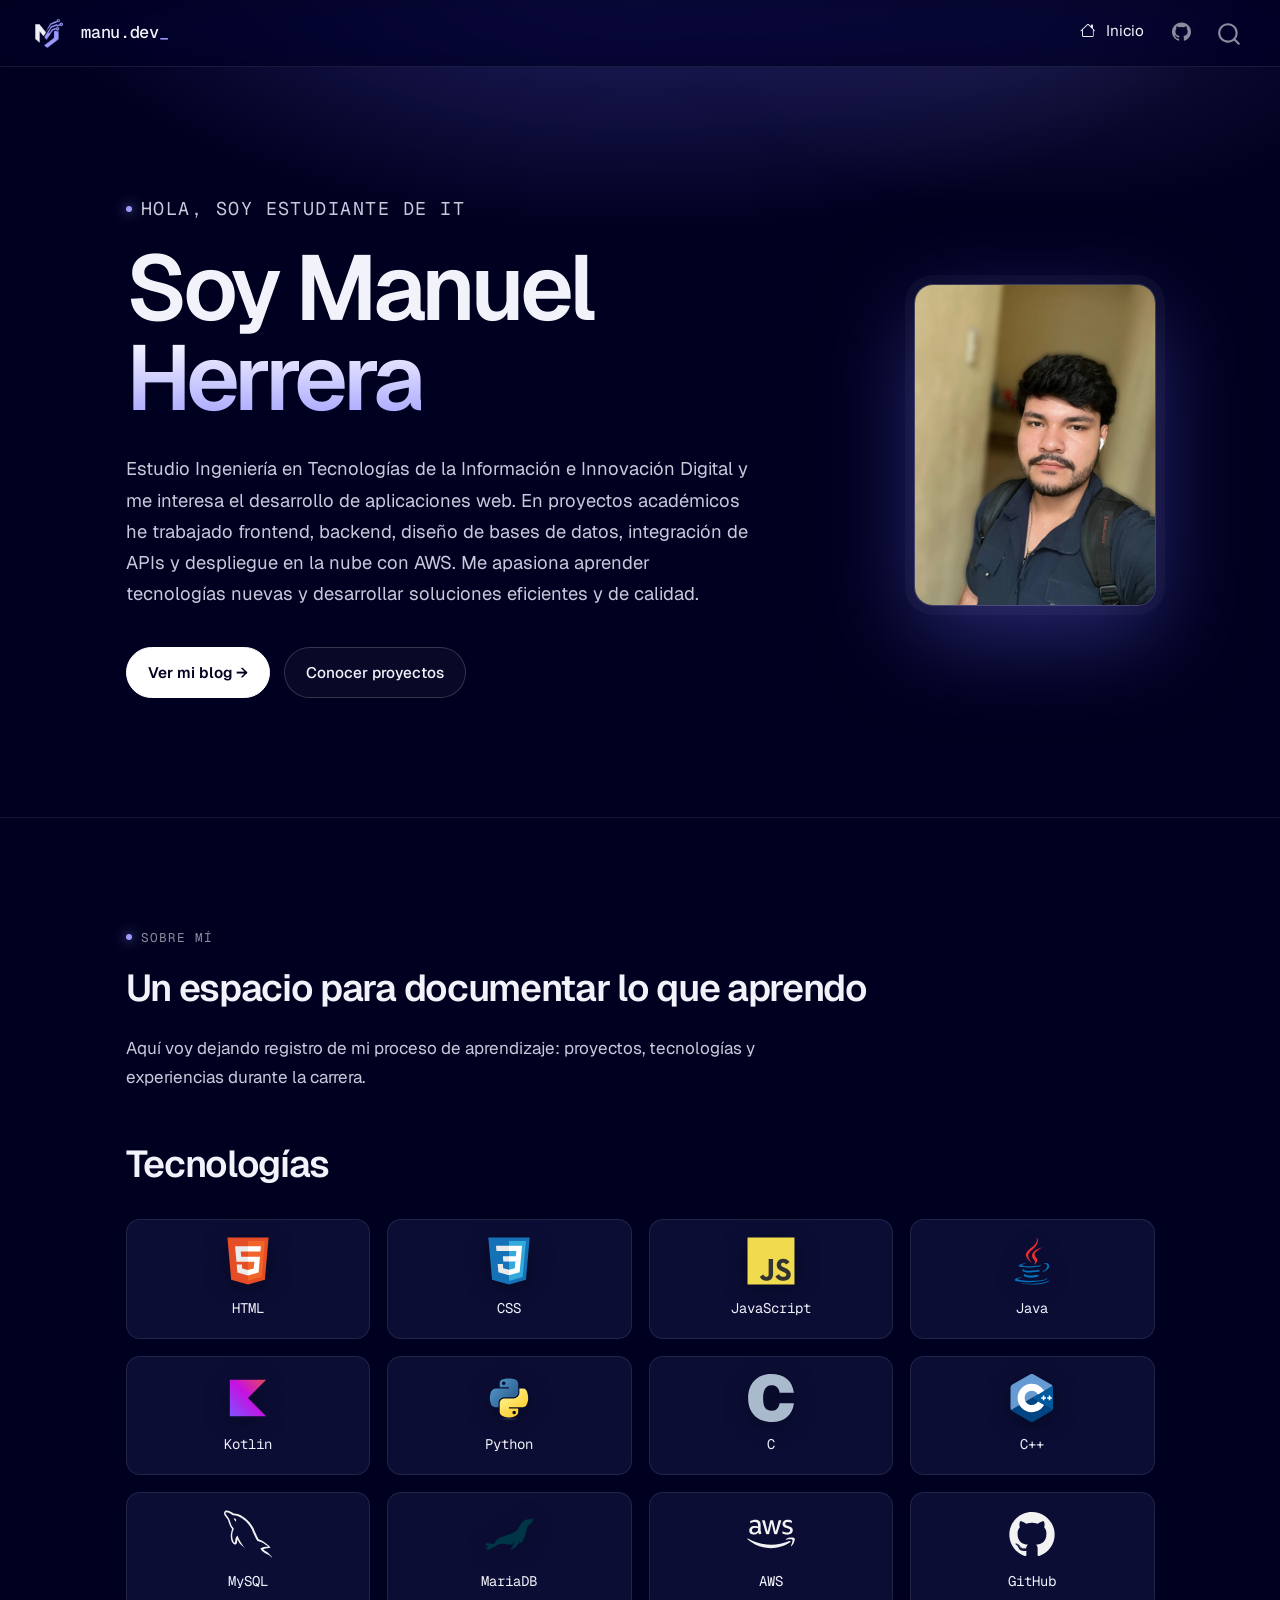
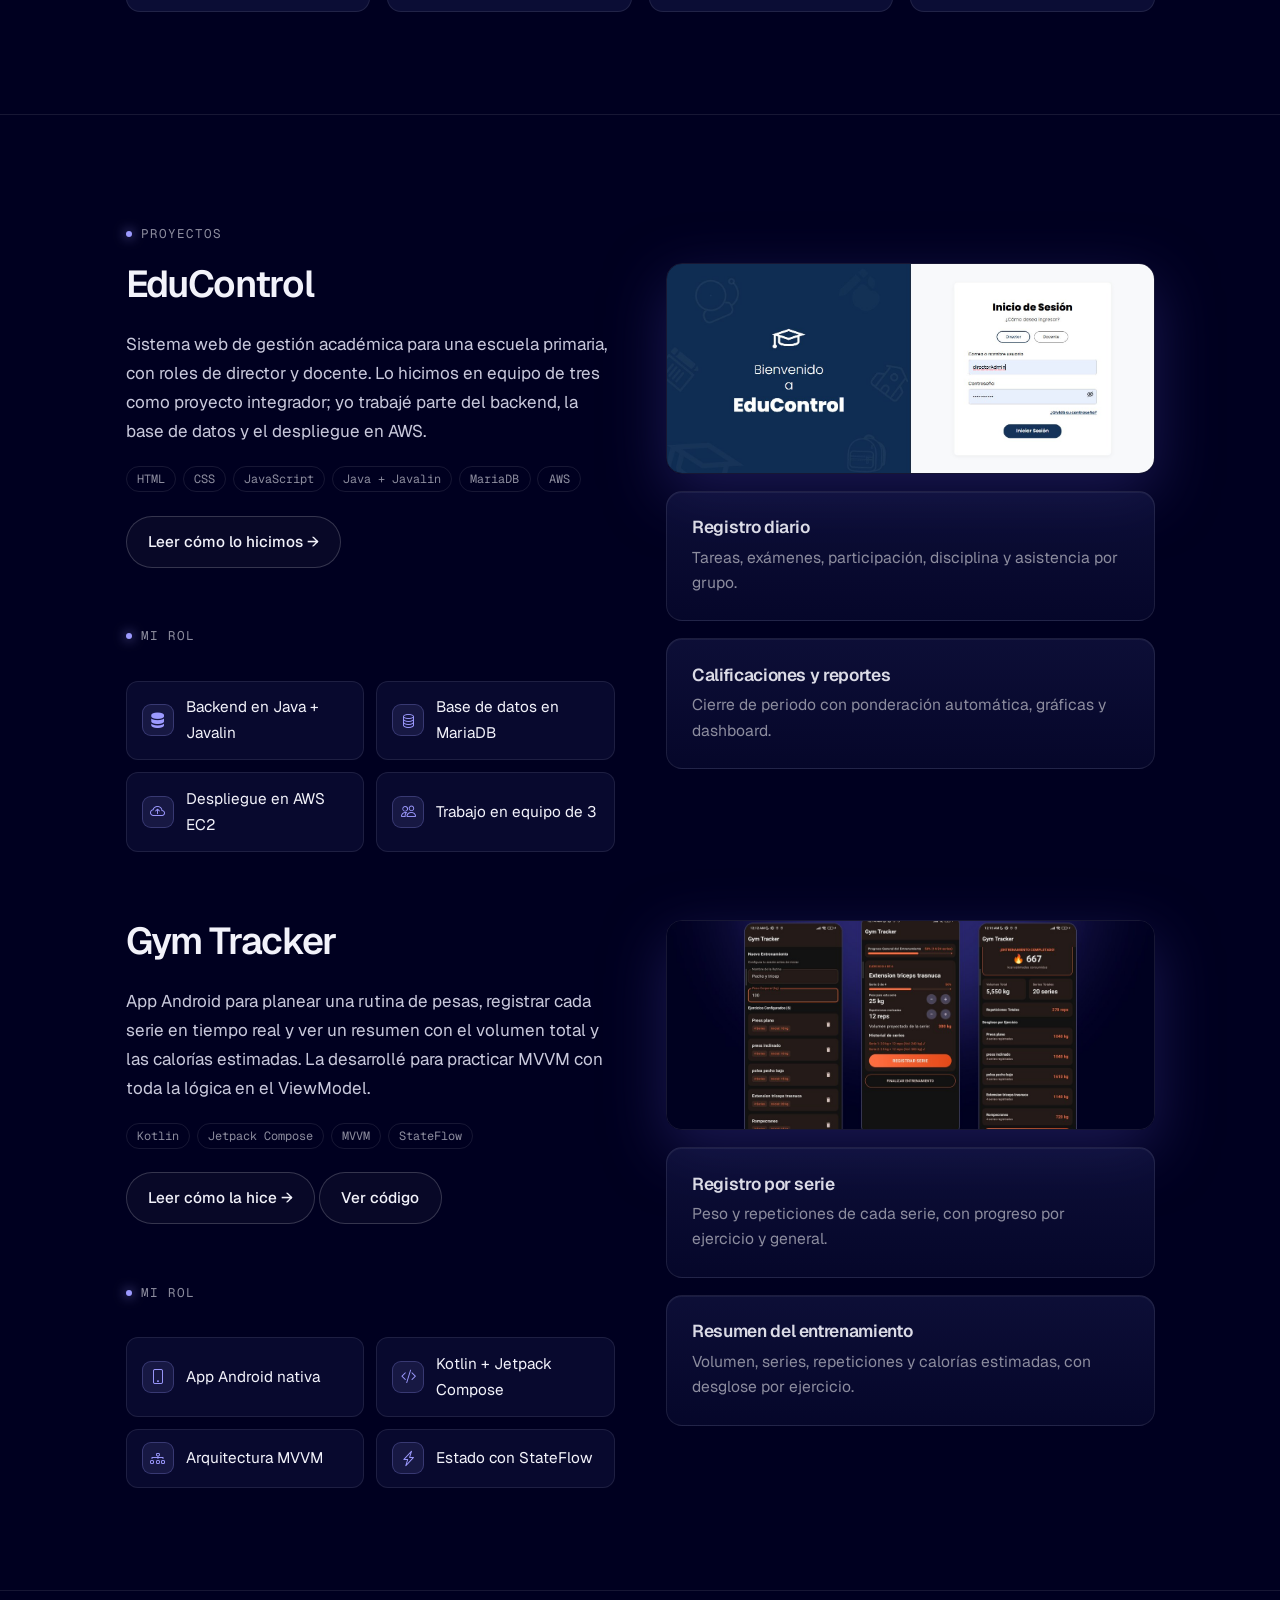
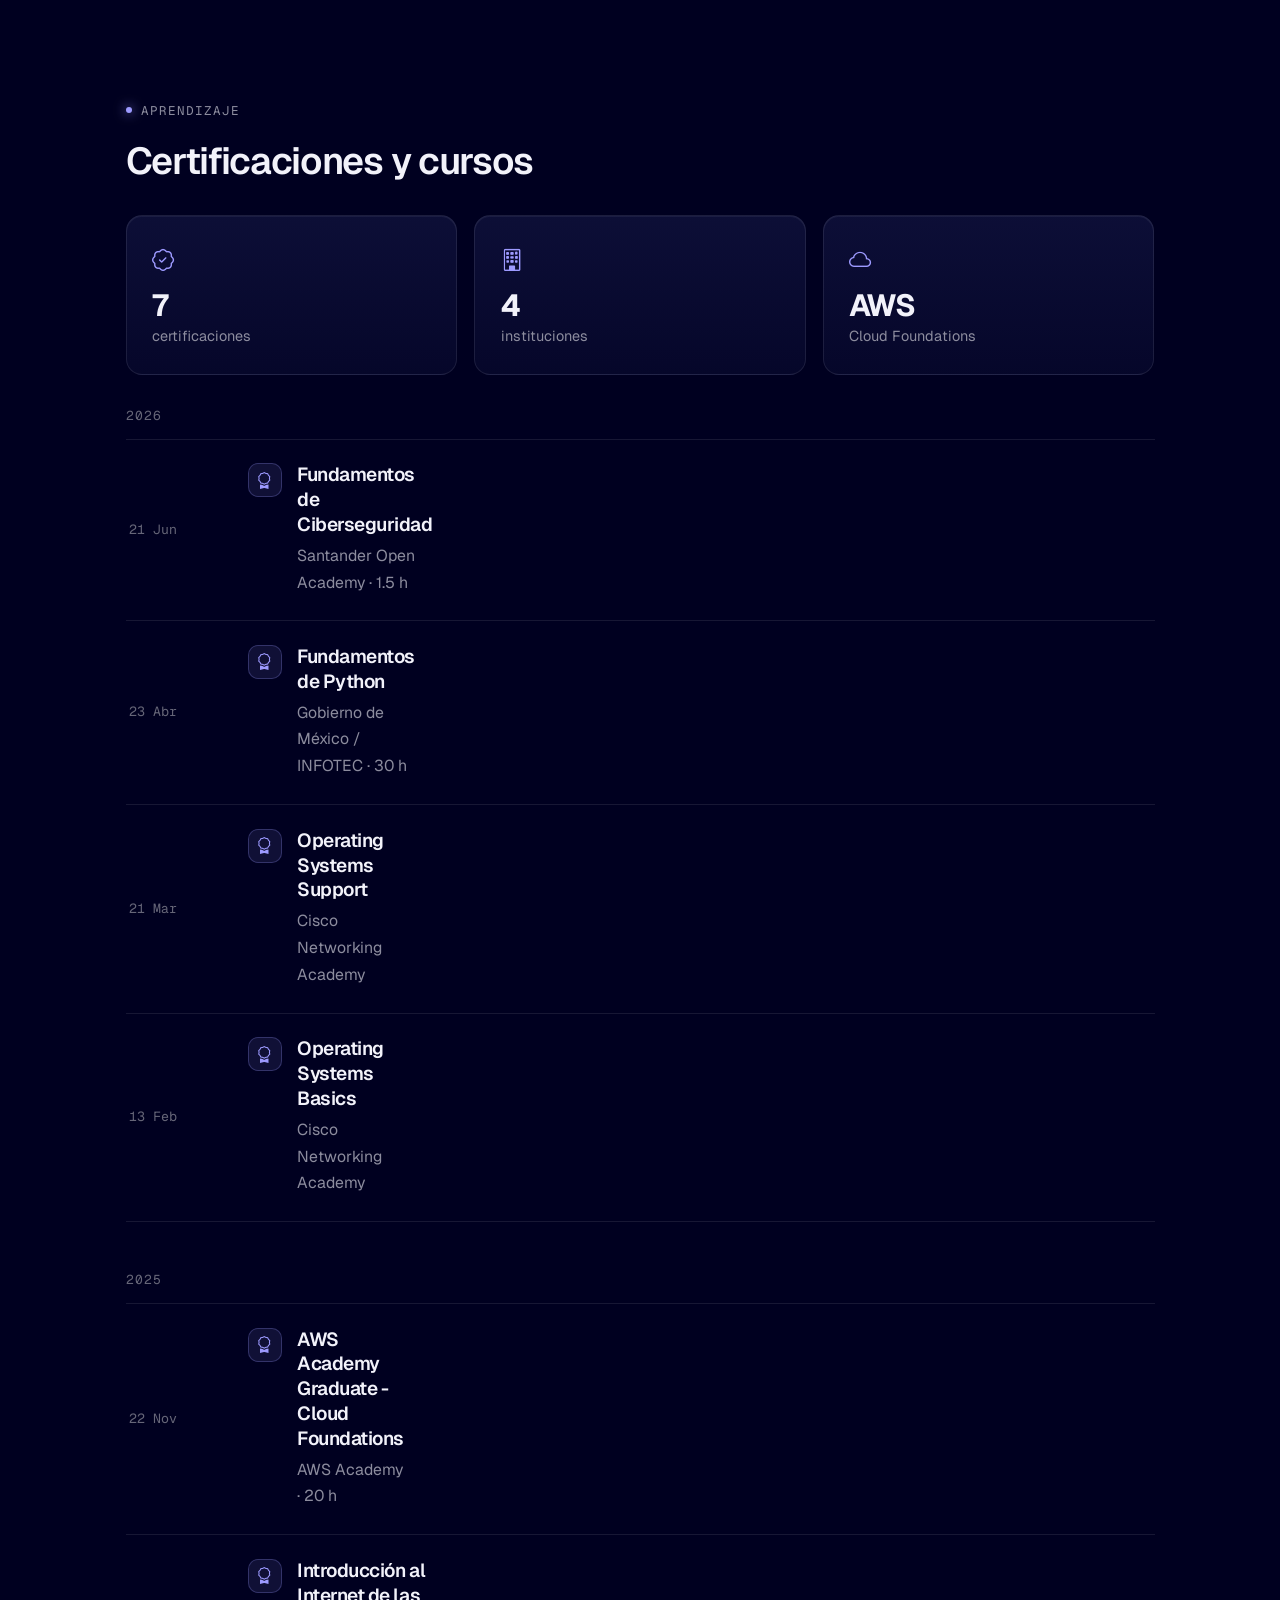
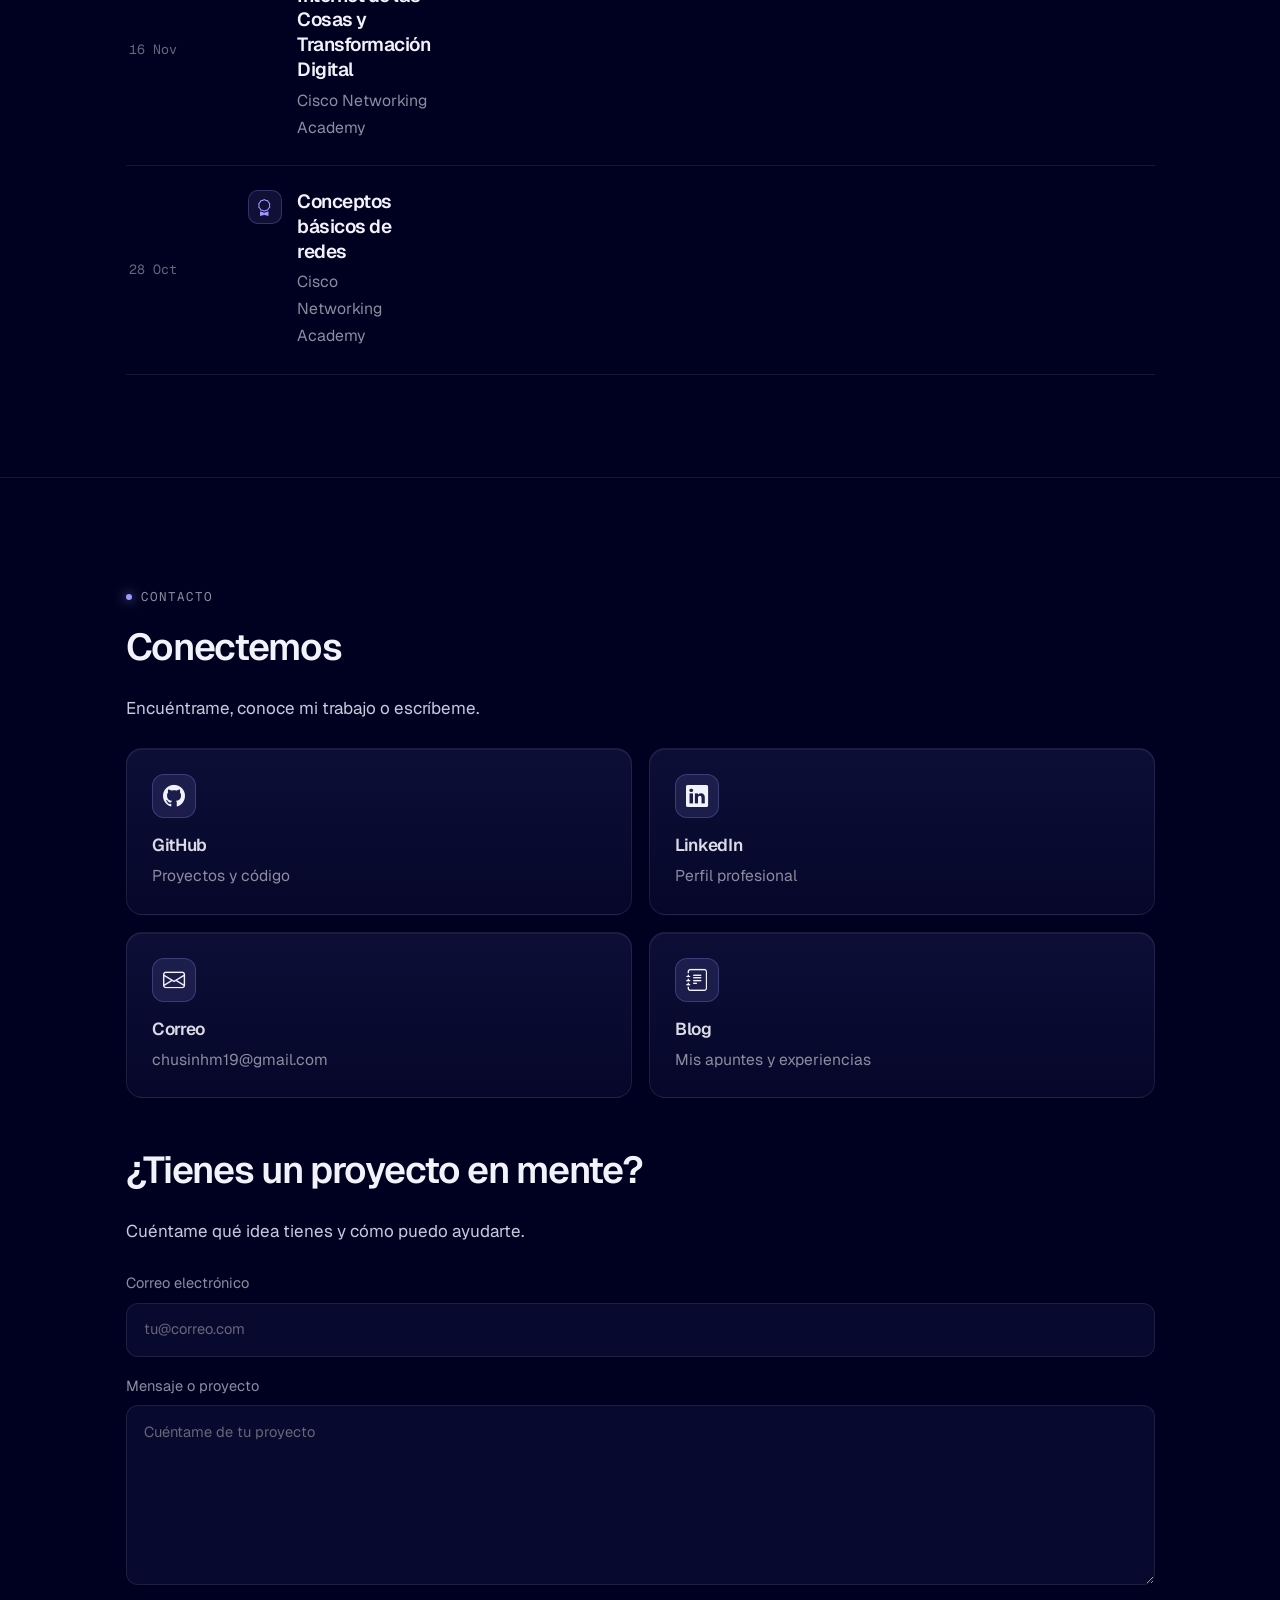
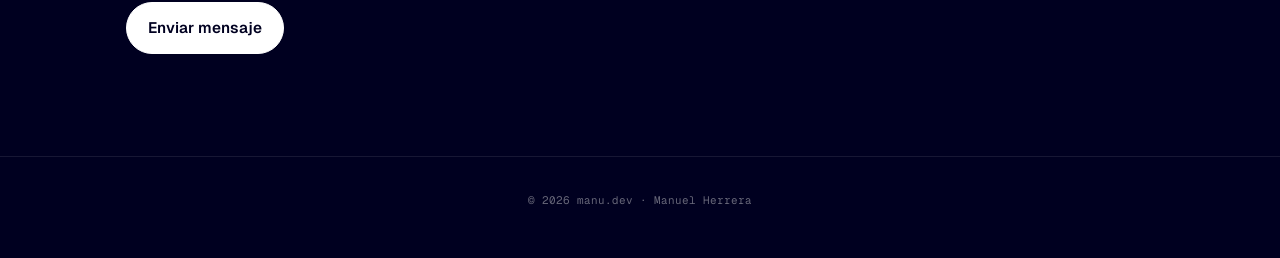
<file: index.html>
<!DOCTYPE html>
<html xmlns="http://www.w3.org/1999/xhtml" lang="es" xml:lang="es"><head>

<meta charset="utf-8">
<meta name="generator" content="quarto-1.10.19">

<meta name="viewport" content="width=device-width, initial-scale=1.0, user-scalable=yes">

<meta name="description" content="Soy Manuel Herrera, estudiante de Ingeniería en Tecnologías de la Información e Innovación Digital. Proyectos, certificaciones y un blog sobre desarrollo web, móvil y nube.">

<title>Manuel Herrera · Estudiante de Ingeniería en TI | manu.dev – manu.dev</title>
<style>
/* Default styles provided by pandoc.
** See https://pandoc.org/MANUAL.html#variables-for-html for config info.
*/
span.smallcaps{font-variant: small-caps;}
div.columns{display: flex; gap: 1.5em;}
div.column{flex: auto;}
@media screen {
div.columns{gap: min(4vw, 1.5em);}
div.column{overflow-x: auto;}
}
div.hanging-indent{margin-left: 1.5em; text-indent: -1.5em;}
ul.task-list{list-style: none;}
ul.task-list li input[type="checkbox"] {
  width: 0.8em;
  margin: 0 0.8em 0.2em -1em; /* quarto-specific, see https://github.com/quarto-dev/quarto-cli/issues/4556 */ 
  vertical-align: middle;
}
</style>


<script src="site_libs/quarto-nav/quarto-nav.js"></script>
<script src="site_libs/quarto-nav/headroom.min.js"></script>
<script src="site_libs/clipboard/clipboard.min.js"></script>
<script src="site_libs/quarto-search/autocomplete.umd.js"></script>
<script src="site_libs/quarto-search/fuse.min.js"></script>
<script src="site_libs/quarto-search/quarto-search.js"></script>
<meta name="quarto:offset" content="./">
<link href="./assets/favicon.svg" rel="icon" type="image/svg+xml">
<script src="site_libs/quarto-html/quarto.js" type="module"></script>
<script src="site_libs/quarto-html/tabsets/tabsets.js" type="module"></script>
<script src="site_libs/quarto-html/popper.min.js"></script>
<script src="site_libs/quarto-html/tippy.umd.min.js"></script>
<script src="site_libs/quarto-html/anchor.min.js"></script>
<link href="site_libs/quarto-html/tippy.css" rel="stylesheet">
<link href="site_libs/quarto-html/quarto-syntax-highlighting-dark-383e21b69692039b198c230e9cab636b.css" rel="stylesheet" id="quarto-text-highlighting-styles">
<script src="site_libs/bootstrap/bootstrap.min.js"></script>
<link href="site_libs/bootstrap/bootstrap-icons.css" rel="stylesheet">
<link href="site_libs/bootstrap/bootstrap-2f8a221bed531b6db35dbef5f0395757.min.css" rel="stylesheet" append-hash="true" id="quarto-bootstrap" data-mode="dark">
<script id="quarto-search-options" type="application/json">{
  "location": "navbar",
  "copy-button": false,
  "collapse-after": 3,
  "panel-placement": "end",
  "type": "overlay",
  "limit": 50,
  "keyboard-shortcut": [
    "f",
    "/",
    "s"
  ],
  "show-item-context": false,
  "language": {
    "search-no-results-text": "No se han encontrado resultados",
    "search-matching-documents-text": "documentos encontrados",
    "search-copy-link-title": "Copiar el enlace en la búsqueda",
    "search-hide-matches-text": "Ocultar resultados adicionales",
    "search-more-match-text": "resultado adicional en este documento",
    "search-more-matches-text": "resultados adicionales en este documento",
    "search-clear-button-title": "Borrar",
    "search-text-placeholder": "",
    "search-detached-cancel-button-title": "Cancelar",
    "search-submit-button-title": "Enviar",
    "search-label": "Buscar"
  }
}</script>
<style>html{ scroll-behavior: smooth; }</style>
<link rel="preconnect" href="https://fonts.googleapis.com">
<link rel="preconnect" href="https://fonts.gstatic.com" crossorigin="">
<link href="https://fonts.googleapis.com/css2?family=Geist:wght@400;500;600;700&amp;family=Geist+Mono:wght@400;500&amp;display=swap" rel="stylesheet">
<meta name="author" content="Manuel Herrera">
<meta name="theme-color" content="#000020">


<meta property="og:title" content="Manuel Herrera · Estudiante de Ingeniería en TI | manu.dev">
<meta property="og:description" content="Soy Manuel Herrera, estudiante de Ingeniería en Tecnologías de la Información e Innovación Digital. Proyectos, certificaciones y un blog sobre desarrollo web, móvil y nube.">
<meta property="og:image" content="https://manu-09-web.github.io/MiWebQuarto/assets/og-cover.png">
<meta property="og:site_name" content="manu.dev">
<meta property="og:locale" content="es_MX">
<meta property="og:image:alt" content="manu.dev, blog de desarrollo de Manuel Herrera">
<meta property="og:image:height" content="630">
<meta property="og:image:width" content="1200">
<meta name="twitter:title" content="Manuel Herrera · Estudiante de Ingeniería en TI | manu.dev">
<meta name="twitter:description" content="Soy Manuel Herrera, estudiante de Ingeniería en Tecnologías de la Información e Innovación Digital. Proyectos, certificaciones y un blog sobre desarrollo web, móvil y nube.">
<meta name="twitter:image" content="https://manu-09-web.github.io/MiWebQuarto/assets/og-cover.png">
<meta name="twitter:card" content="summary_large_image">
<meta name="twitter:image:alt" content="manu.dev, blog de desarrollo de Manuel Herrera">
<meta name="twitter:image-height" content="630">
<meta name="twitter:image-width" content="1200">
<link rel="canonical" href="https://manu-09-web.github.io/MiWebQuarto/">
</head>

<body class="nav-fixed fullcontent quarto-light">

<div id="quarto-search-results"></div>
  <header id="quarto-header" class="headroom fixed-top">
    <nav class="navbar navbar-expand-md " data-bs-theme="dark">
      <div class="navbar-container container-fluid">
      <div class="navbar-brand-container mx-auto">
    <a href="./index.html" class="navbar-brand navbar-brand-logo">
    <img src="./assets/logo.png" alt="Logo de manu.dev" class="navbar-logo light-content">
    <img src="./assets/logo.png" alt="Logo de manu.dev" class="navbar-logo dark-content">
    </a>
    <a class="navbar-brand" href="./index.html">
    <span class="navbar-title">manu.dev</span>
    </a>
  </div>
            <div id="quarto-search" class="" title="Buscar"></div>
          <button class="navbar-toggler" type="button" data-bs-toggle="collapse" data-bs-target="#navbarCollapse" aria-controls="navbarCollapse" role="menu" aria-expanded="false" aria-label="Navegación de palanca" onclick="if (window.quartoToggleHeadroom) { window.quartoToggleHeadroom(); }">
  <span class="navbar-toggler-icon"></span>
</button>
          <div class="collapse navbar-collapse" id="navbarCollapse">
            <ul class="navbar-nav navbar-nav-scroll ms-auto">
  <li class="nav-item">
    <a class="nav-link active" href="./index.html" aria-current="page"> <i class="bi bi-house" role="img">
</i> 
<span class="menu-text">Inicio</span></a>
  </li>  
  <li class="nav-item compact">
    <a class="nav-link" href="https://github.com/manu-09-web"> <i class="bi bi-github" role="img" aria-label="GitHub">
</i> 
<span class="menu-text"></span></a>
  </li>  
</ul>
          </div> <!-- /navcollapse -->
            <div class="quarto-navbar-tools">
</div>
      </div> <!-- /container-fluid -->
    </nav>
</header>
<!-- content -->
<div id="quarto-content" class="quarto-container page-layout-custom page-navbar">
<!-- sidebar -->
<!-- margin-sidebar -->
<!-- main -->




<div class="md-landing">

<section class="md-hero">
  <div class="md-wrap">
    <div>
      <p class="md-kicker">Hola, soy estudiante de IT</p>
      <h1>Soy Manuel<br><span class="md-grad">Herrera</span></h1>
      <p>Estudio Ingeniería en Tecnologías de la Información e Innovación Digital y me interesa el desarrollo de aplicaciones web. En proyectos académicos he trabajado frontend, backend, diseño de bases de datos, integración de APIs y despliegue en la nube con AWS. Me apasiona aprender tecnologías nuevas y desarrollar soluciones eficientes y de calidad.</p>
      <div class="md-actions">
        <a class="md-btn is-solid" href="https://blog-manudev.vercel.app">Ver mi blog →</a>
        <a class="md-btn" href="#proyectos">Conocer proyectos</a>
      </div>
    </div>
    <!-- Pon tu foto en img/mifoto.jpeg; si no existe se ven tus iniciales -->
    <div class="md-avatar">MH<img src="img/mifoto.jpeg" alt="Foto de Manuel Herrera" width="600" height="800" onerror="this.remove()"></div>
  </div>
</section>

<section id="sobre-mi">
  <div class="md-wrap">
    <p class="md-kicker">Sobre mí</p>
    <h2 style="margin-top:0">Un espacio para documentar lo que aprendo</h2>
    <p>Aquí voy dejando registro de mi proceso de aprendizaje: proyectos, tecnologías y experiencias durante la carrera.</p>
    <h2>Tecnologías</h2>
    <!-- Íconos de Devicon (devicon.dev, licencia MIT) -->
    <ul class="md-langs">
      <li><img src="assets/icons/html5.svg" alt="" width="48" height="48">HTML</li>
      <li><img src="assets/icons/css3.svg" alt="" width="48" height="48">CSS</li>
      <li><img src="assets/icons/javascript.svg" alt="" width="48" height="48">JavaScript</li>
      <li><img src="assets/icons/java.svg" alt="" width="48" height="48">Java</li>
      <li><img src="assets/icons/kotlin.svg" alt="" width="48" height="48">Kotlin</li>
      <li><img src="assets/icons/python.svg" alt="" width="48" height="48">Python</li>
      <li><img src="assets/icons/c.svg" alt="" width="48" height="48">C</li>
      <li><img src="assets/icons/cplusplus.svg" alt="" width="48" height="48">C++</li>
      <li><img class="is-light" src="assets/icons/mysql.svg" alt="" width="48" height="48">MySQL</li>
      <li><img src="assets/icons/mariadb.svg" alt="" width="48" height="48">MariaDB</li>
      <li><img class="is-light" src="assets/icons/aws.svg" alt="" width="48" height="48">AWS</li>
      <li><img class="is-light" src="assets/icons/github.svg" alt="" width="48" height="48">GitHub</li>
    </ul>
  </div>
</section>

<section id="proyectos">
  <div class="md-wrap">
    <p class="md-kicker">Proyectos</p>
    <div class="md-two">
      <div>
        <h2 style="margin-top:0">EduControl</h2>
        <p>Sistema web de gestión académica para una escuela primaria, con roles de director y docente. Lo hicimos en equipo de tres como proyecto integrador; yo trabajé parte del backend, la base de datos y el despliegue en AWS.</p>
        <div class="md-tech">
          <span class="md-pill">HTML</span><span class="md-pill">CSS</span><span class="md-pill">JavaScript</span><span class="md-pill">Java + Javalin</span><span class="md-pill">MariaDB</span><span class="md-pill">AWS</span>
        </div>
        <p style="margin-top:1.4rem"><a class="md-btn" href="https://blog-manudev.vercel.app">Leer cómo lo hicimos →</a></p>
        <p class="md-kicker" style="margin-top:2.4rem">Mi rol</p>
        <ul class="md-role">
          <li><i class="bi bi-server"></i>Backend en Java + Javalin</li>
          <li><i class="bi bi-database"></i>Base de datos en MariaDB</li>
          <li><i class="bi bi-cloud-arrow-up"></i>Despliegue en AWS EC2</li>
          <li><i class="bi bi-people"></i>Trabajo en equipo de 3</li>
        </ul>
      </div>
      <div class="md-grid-2" style="grid-template-columns:1fr">
        <a class="md-shot" href="https://blog-manudev.vercel.app"><img src="img/proyectos/educontrol.jpg" alt="Captura de EduControl" loading="lazy"></a>
        <div class="md-card"><h3>Registro diario</h3><p>Tareas, exámenes, participación, disciplina y asistencia por grupo.</p></div>
        <div class="md-card"><h3>Calificaciones y reportes</h3><p>Cierre de periodo con ponderación automática, gráficas y dashboard.</p></div>
      </div>
    </div>

    <div class="md-two" style="margin-top:4rem">
      <div>
        <h2 style="margin-top:0">Gym Tracker</h2>
        <p>App Android para planear una rutina de pesas, registrar cada serie en tiempo real y ver un resumen con el volumen total y las calorías estimadas. La desarrollé para practicar MVVM con toda la lógica en el ViewModel.</p>
        <div class="md-tech">
          <span class="md-pill">Kotlin</span><span class="md-pill">Jetpack Compose</span><span class="md-pill">MVVM</span><span class="md-pill">StateFlow</span>
        </div>
        <p style="margin-top:1.4rem"><a class="md-btn" href="https://blog-manudev.vercel.app">Leer cómo la hice →</a>&nbsp;<a class="md-btn" href="https://github.com/manu-09-web/GymAppkt">Ver código</a></p>
        <p class="md-kicker" style="margin-top:2.4rem">Mi rol</p>
        <ul class="md-role">
          <li><i class="bi bi-phone"></i>App Android nativa</li>
          <li><i class="bi bi-code-slash"></i>Kotlin + Jetpack Compose</li>
          <li><i class="bi bi-diagram-3"></i>Arquitectura MVVM</li>
          <li><i class="bi bi-lightning-charge"></i>Estado con StateFlow</li>
        </ul>
      </div>
      <div class="md-grid-2" style="grid-template-columns:1fr">
        <a class="md-shot" href="https://blog-manudev.vercel.app"><img src="img/proyectos/gym-tracker.jpg" alt="Capturas de Gym Tracker" loading="lazy"></a>
        <div class="md-card"><h3>Registro por serie</h3><p>Peso y repeticiones de cada serie, con progreso por ejercicio y general.</p></div>
        <div class="md-card"><h3>Resumen del entrenamiento</h3><p>Volumen, series, repeticiones y calorías estimadas, con desglose por ejercicio.</p></div>
      </div>
    </div>
  </div>
</section>

<section id="aprendizaje">
  <div class="md-wrap">
    <p class="md-kicker">Aprendizaje</p>
    <h2 style="margin-top:0">Certificaciones y cursos</h2>
    <div class="md-statcards">
      <div class="md-card"><i class="bi bi-patch-check"></i><strong>7</strong><span>certificaciones</span></div>
      <div class="md-card"><i class="bi bi-building"></i><strong>4</strong><span>instituciones</span></div>
      <div class="md-card"><i class="bi bi-cloud"></i><strong>AWS</strong><span>Cloud Foundations</span></div>
    </div>
    <div class="md-year" style="margin-top:1.5rem">
      <h2>2026</h2>
      <div class="md-row"><span class="md-row-date">21 Jun</span><span class="md-cert"><i class="bi bi-award"></i><span><span class="md-row-title">Fundamentos de Ciberseguridad</span><span class="md-row-desc">Santander Open Academy · 1.5 h</span></span></span></div>
      <div class="md-row"><span class="md-row-date">23 Abr</span><span class="md-cert"><i class="bi bi-award"></i><span><span class="md-row-title">Fundamentos de Python</span><span class="md-row-desc">Gobierno de México / INFOTEC · 30 h</span></span></span></div>
      <div class="md-row"><span class="md-row-date">21 Mar</span><span class="md-cert"><i class="bi bi-award"></i><span><span class="md-row-title">Operating Systems Support</span><span class="md-row-desc">Cisco Networking Academy</span></span></span></div>
      <div class="md-row"><span class="md-row-date">13 Feb</span><span class="md-cert"><i class="bi bi-award"></i><span><span class="md-row-title">Operating Systems Basics</span><span class="md-row-desc">Cisco Networking Academy</span></span></span></div>
    </div>
    <div class="md-year">
      <h2>2025</h2>
      <div class="md-row"><span class="md-row-date">22 Nov</span><span class="md-cert"><i class="bi bi-award"></i><span><span class="md-row-title">AWS Academy Graduate - Cloud Foundations</span><span class="md-row-desc">AWS Academy · 20 h</span></span></span></div>
      <div class="md-row"><span class="md-row-date">16 Nov</span><span class="md-cert"><i class="bi bi-award"></i><span><span class="md-row-title">Introducción al Internet de las Cosas y Transformación Digital</span><span class="md-row-desc">Cisco Networking Academy</span></span></span></div>
      <div class="md-row"><span class="md-row-date">28 Oct</span><span class="md-cert"><i class="bi bi-award"></i><span><span class="md-row-title">Conceptos básicos de redes</span><span class="md-row-desc">Cisco Networking Academy</span></span></span></div>
    </div>
  </div>
</section>

<section id="contacto">
  <div class="md-wrap">
    <p class="md-kicker">Contacto</p>
    <h2 style="margin-top:0">Conectemos</h2>
    <p>Encuéntrame, conoce mi trabajo o escríbeme.</p>
    <div class="md-grid-2" style="margin-top:1.5rem">
      <a class="md-card" href="https://github.com/manu-09-web" rel="me"><i class="bi bi-github md-card-icon"></i><h3>GitHub</h3><p>Proyectos y código</p></a>
      <a class="md-card" href="https://www.linkedin.com/in/manuel-de-jes%C3%BAs-herrera-b59a39436" rel="me"><i class="bi bi-linkedin md-card-icon"></i><h3>LinkedIn</h3><p>Perfil profesional</p></a>
      <a class="md-card" href="mailto:chusinhm19@gmail.com"><i class="bi bi-envelope md-card-icon"></i><h3>Correo</h3><p>chusinhm19@gmail.com</p></a>
      <a class="md-card" href="https://blog-manudev.vercel.app"><i class="bi bi-journal-text md-card-icon"></i><h3>Blog</h3><p>Mis apuntes y experiencias</p></a>
    </div>

    <h2>¿Tienes un proyecto en mente?</h2>
    <p>Cuéntame qué idea tienes y cómo puedo ayudarte.</p>
    <!-- Un sitio estático no envía correos solo: crea un formulario gratis en formspree.io y pega aquí tu ID -->
    <form class="md-form" action="https://formspree.io/f/TU-ID" method="POST">
      <label>Correo electrónico
        <input type="email" name="email" placeholder="tu@correo.com" autocomplete="email" required="">
      </label>
      <label>Mensaje o proyecto
        <textarea name="message" rows="5" placeholder="Cuéntame de tu proyecto" required=""></textarea>
      </label>
      <div><button class="md-btn is-solid" type="submit">Enviar mensaje</button></div>
    </form>
  </div>
</section>

</div>




<script>
// ---------- Listados: filtro por categoría, buscador y paginación ----------
document.querySelectorAll("[data-posts]").forEach(function (root) {
  var items = Array.from(root.querySelectorAll("[data-cats]"));
  var chips = Array.from(root.querySelectorAll("[data-filter]"));
  var groups = Array.from(root.querySelectorAll("[data-group]"));
  var search = root.querySelector("[data-search]");
  var pager = root.querySelector("[data-pager]");
  var empty = root.querySelector("[data-empty]");
  var size = parseInt(root.dataset.pageSize || "0", 10);
  var state = { cat: "*", q: "", page: 1 };

  function draw() {
    var match = items.filter(function (el) {
      var okCat = state.cat === "*" || el.dataset.cats.split("|").indexOf(state.cat) > -1;
      var okQ = !state.q || el.textContent.toLowerCase().indexOf(state.q) > -1;
      return okCat && okQ;
    });
    var pages = size ? Math.max(1, Math.ceil(match.length / size)) : 1;
    if (state.page > pages) state.page = pages;
    items.forEach(function (el) { el.hidden = true; });
    match.forEach(function (el, i) {
      el.hidden = size ? Math.floor(i / size) + 1 !== state.page : false;
    });
    groups.forEach(function (g) { g.hidden = !g.querySelector("[data-cats]:not([hidden])"); });
    if (empty) empty.hidden = match.length > 0;
    if (pager) {
      pager.innerHTML = "";
      for (var p = 1; p <= pages && pages > 1; p++) {
        var b = document.createElement("button");
        b.type = "button"; b.textContent = p;
        b.setAttribute("aria-label", "Página " + p);
        if (p === state.page) b.setAttribute("aria-current", "page");
        b.addEventListener("click", (function (n) {
          return function () { state.page = n; draw(); root.scrollIntoView({ block: "start" }); };
        })(p));
        pager.appendChild(b);
      }
    }
  }

  chips.forEach(function (chip) {
    chip.addEventListener("click", function () {
      state.cat = chip.dataset.filter; state.page = 1;
      chips.forEach(function (c) { c.setAttribute("aria-pressed", c === chip); });
      draw();
    });
  });
  if (search) {
    search.addEventListener("input", function () {
      state.q = search.value.trim().toLowerCase(); state.page = 1; draw();
    });
    // Atajo: la tecla "/" enfoca el buscador
    document.addEventListener("keydown", function (e) {
      var t = e.target.tagName;
      if (e.key === "/" && t !== "INPUT" && t !== "TEXTAREA") { e.preventDefault(); search.focus(); }
      if (e.key === "Escape" && e.target === search) { search.value = ""; search.dispatchEvent(new Event("input")); search.blur(); }
    });
  }
  draw();
});

// ---------- Brillo que sigue al cursor en las tarjetas ----------
document.querySelectorAll(".md-card").forEach(function (card) {
  card.addEventListener("pointermove", function (e) {
    var r = card.getBoundingClientRect();
    card.style.setProperty("--mx", (e.clientX - r.left) + "px");
    card.style.setProperty("--my", (e.clientY - r.top) + "px");
  });
});

// ---------- Entradas: tiempo de lectura, barra de progreso y etiqueta de lenguaje en el código ----------
(function () {
  if (!document.querySelector(".md-back")) return;
  var main = document.querySelector("main");
  var date = document.querySelector("#title-block-header .date");
  if (main && date) {
    var words = main.innerText.trim().split(/\s+/).length;
    date.textContent += " · " + Math.max(1, Math.round(words / 200)) + " min de lectura";
  }
  var bar = document.createElement("div"); bar.className = "md-progress"; document.body.appendChild(bar);
  window.addEventListener("scroll", function () {
    var h = document.documentElement.scrollHeight - window.innerHeight;
    bar.style.transform = "scaleX(" + (h > 0 ? window.scrollY / h : 0) + ")";
  }, { passive: true });
})();
document.querySelectorAll("div.sourceCode").forEach(function (box) {
  var pre = box.querySelector("pre"); if (!pre) return;
  var skip = ["sourceCode", "code-with-copy", "numberSource", "number-lines"];
  var lang = Array.from(pre.classList).filter(function (c) { return skip.indexOf(c) < 0; })[0];
  box.setAttribute("data-lang", lang || "código");
});

// ---------- Botón para volver arriba ----------
(function () {
  var btn = document.createElement("button");
  btn.className = "md-top";
  btn.setAttribute("aria-label", "Volver arriba");
  btn.innerHTML = '<i class="bi bi-arrow-up"></i>';
  btn.addEventListener("click", function () { window.scrollTo({ top: 0, behavior: "smooth" }); });
  document.body.appendChild(btn);
  // Se muestra cuando ya bajaste más de una pantalla
  window.addEventListener("scroll", function () {
    btn.classList.toggle("is-visible", window.scrollY > window.innerHeight);
  }, { passive: true });
})();
</script>
<script id="quarto-html-after-body" type="application/javascript">
  window.document.addEventListener("DOMContentLoaded", function (event) {
    const icon = "";
    const anchorJS = new window.AnchorJS();
    anchorJS.options = {
      placement: 'right',
      icon: icon
    };
    anchorJS.add('.anchored');
    const isCodeAnnotation = (el) => {
      for (const clz of el.classList) {
        if (clz.startsWith('code-annotation-')) {                     
          return true;
        }
      }
      return false;
    }
    const onCopySuccess = function(e) {
      // button target
      const button = e.trigger;
      // don't keep focus
      button.blur();
      // flash "checked"
      button.classList.add('code-copy-button-checked');
      var currentTitle = button.getAttribute("title");
      button.setAttribute("title", "Copiado");
      let tooltip;
      if (window.bootstrap) {
        button.setAttribute("data-bs-toggle", "tooltip");
        button.setAttribute("data-bs-placement", "left");
        button.setAttribute("data-bs-title", "Copiado");
        tooltip = new bootstrap.Tooltip(button, 
          { trigger: "manual", 
            customClass: "code-copy-button-tooltip",
            offset: [0, -8]});
        tooltip.show();    
      }
      setTimeout(function() {
        if (tooltip) {
          tooltip.hide();
          button.removeAttribute("data-bs-title");
          button.removeAttribute("data-bs-toggle");
          button.removeAttribute("data-bs-placement");
        }
        button.setAttribute("title", currentTitle);
        button.classList.remove('code-copy-button-checked');
      }, 1000);
      // clear code selection
      e.clearSelection();
    }
    const getTextToCopy = function(trigger) {
      const outerScaffold = trigger.parentElement.cloneNode(true);
      const codeEl = outerScaffold.querySelector('code');
      for (const childEl of codeEl.children) {
        if (isCodeAnnotation(childEl)) {
          childEl.remove();
        }
      }
      return codeEl.innerText;
    }
    const clipboard = new window.ClipboardJS('.code-copy-button:not([data-in-quarto-modal])', {
      text: getTextToCopy
    });
    clipboard.on('success', onCopySuccess);
    if (window.document.getElementById('quarto-embedded-source-code-modal')) {
      const clipboardModal = new window.ClipboardJS('.code-copy-button[data-in-quarto-modal]', {
        text: getTextToCopy,
        container: window.document.getElementById('quarto-embedded-source-code-modal')
      });
      clipboardModal.on('success', onCopySuccess);
    }
      var localhostRegex = new RegExp(/^(?:http|https):\/\/localhost\:?[0-9]*\//);
      var mailtoRegex = new RegExp(/^mailto:/);
        var filterRegex = new RegExp("https:\/\/manu-09-web\.github\.io\/MiWebQuarto");
      var isInternal = (href) => {
          return filterRegex.test(href) || localhostRegex.test(href) || mailtoRegex.test(href);
      }
      // Inspect non-navigation links and adorn them if external
     var links = window.document.querySelectorAll('a[href]:not(.nav-link):not(.navbar-brand):not(.toc-action):not(.sidebar-link):not(.sidebar-item-toggle):not(.pagination-link):not(.no-external):not([aria-hidden]):not(.dropdown-item):not(.quarto-navigation-tool):not(.about-link)');
      for (var i=0; i<links.length; i++) {
        const link = links[i];
        if (!isInternal(link.href)) {
          // undo the damage that might have been done by quarto-nav.js in the case of
          // links that we want to consider external
          if (link.dataset.originalHref !== undefined) {
            link.href = link.dataset.originalHref;
          }
            // target, if specified
            link.setAttribute("target", "_blank");
            if (link.getAttribute("rel") === null) {
              link.setAttribute("rel", "noopener");
            }
        }
      }
    function tippyHover(el, contentFn, onTriggerFn, onUntriggerFn) {
      const config = {
        allowHTML: true,
        maxWidth: 500,
        delay: 100,
        arrow: false,
        appendTo: function(el) {
            return el.parentElement;
        },
        interactive: true,
        interactiveBorder: 10,
        theme: 'quarto',
        placement: 'bottom-start',
      };
      if (contentFn) {
        config.content = contentFn;
      }
      if (onTriggerFn) {
        config.onTrigger = onTriggerFn;
      }
      if (onUntriggerFn) {
        config.onUntrigger = onUntriggerFn;
      }
      window.tippy(el, config); 
    }
    const noterefs = window.document.querySelectorAll('a[role="doc-noteref"]');
    for (var i=0; i<noterefs.length; i++) {
      const ref = noterefs[i];
      tippyHover(ref, function() {
        // use id or data attribute instead here
        let href = ref.getAttribute('data-footnote-href') || ref.getAttribute('href');
        try { href = new URL(href).hash; } catch {}
        const id = href.replace(/^#\/?/, "");
        const note = window.document.getElementById(id);
        if (note) {
          return note.innerHTML;
        } else {
          return "";
        }
      });
    }
    const xrefs = window.document.querySelectorAll('a.quarto-xref');
    const processXRef = (id, note) => {
      // Strip column container classes
      const stripColumnClz = (el) => {
        el.classList.remove("page-full", "page-columns");
        if (el.children) {
          for (const child of el.children) {
            stripColumnClz(child);
          }
        }
      }
      stripColumnClz(note)
      if (id === null || id.startsWith('sec-')) {
        // Special case sections, only their first couple elements
        const container = document.createElement("div");
        if (note.children && note.children.length > 2) {
          container.appendChild(note.children[0].cloneNode(true));
          for (let i = 1; i < note.children.length; i++) {
            const child = note.children[i];
            if (child.tagName === "P" && child.innerText === "") {
              continue;
            } else {
              container.appendChild(child.cloneNode(true));
              break;
            }
          }
          if (window.Quarto?.typesetMath) {
            window.Quarto.typesetMath(container);
          }
          return container.innerHTML
        } else {
          if (window.Quarto?.typesetMath) {
            window.Quarto.typesetMath(note);
          }
          return note.innerHTML;
        }
      } else {
        // Remove any anchor links if they are present
        const anchorLink = note.querySelector('a.anchorjs-link');
        if (anchorLink) {
          anchorLink.remove();
        }
        if (window.Quarto?.typesetMath) {
          window.Quarto.typesetMath(note);
        }
        if (note.classList.contains("callout")) {
          return note.outerHTML;
        } else {
          return note.innerHTML;
        }
      }
    }
    for (var i=0; i<xrefs.length; i++) {
      const xref = xrefs[i];
      tippyHover(xref, undefined, function(instance) {
        instance.disable();
        let url = xref.getAttribute('href');
        let hash = undefined; 
        if (url.startsWith('#')) {
          hash = url;
        } else {
          try { hash = new URL(url).hash; } catch {}
        }
        if (hash) {
          const id = hash.replace(/^#\/?/, "");
          const note = window.document.getElementById(id);
          if (note !== null) {
            try {
              const html = processXRef(id, note.cloneNode(true));
              instance.setContent(html);
            } finally {
              instance.enable();
              instance.show();
            }
          } else {
            // See if we can fetch this
            fetch(url.split('#')[0])
            .then(res => res.text())
            .then(html => {
              const parser = new DOMParser();
              const htmlDoc = parser.parseFromString(html, "text/html");
              const note = htmlDoc.getElementById(id);
              if (note !== null) {
                const html = processXRef(id, note);
                instance.setContent(html);
              } 
            }).finally(() => {
              instance.enable();
              instance.show();
            });
          }
        } else {
          // See if we can fetch a full url (with no hash to target)
          // This is a special case and we should probably do some content thinning / targeting
          fetch(url)
          .then(res => res.text())
          .then(html => {
            const parser = new DOMParser();
            const htmlDoc = parser.parseFromString(html, "text/html");
            const note = htmlDoc.querySelector('main.content');
            if (note !== null) {
              // This should only happen for chapter cross references
              // (since there is no id in the URL)
              // remove the first header
              if (note.children.length > 0 && note.children[0].tagName === "HEADER") {
                note.children[0].remove();
              }
              const html = processXRef(null, note);
              instance.setContent(html);
            } 
          }).finally(() => {
            instance.enable();
            instance.show();
          });
        }
      }, function(instance) {
      });
    }
        let selectedAnnoteEl;
        const selectorForAnnotation = ( cell, annotation) => {
          let cellAttr = 'data-code-cell="' + cell + '"';
          let lineAttr = 'data-code-annotation="' +  annotation + '"';
          const selector = 'span[' + cellAttr + '][' + lineAttr + ']';
          return selector;
        }
        const selectCodeLines = (annoteEl) => {
          const doc = window.document;
          const targetCell = annoteEl.getAttribute("data-target-cell");
          const targetAnnotation = annoteEl.getAttribute("data-target-annotation");
          const annoteSpan = window.document.querySelector(selectorForAnnotation(targetCell, targetAnnotation));
          const lines = annoteSpan.getAttribute("data-code-lines").split(",");
          const lineIds = lines.map((line) => {
            return targetCell + "-" + line;
          })
          let top = null;
          let height = null;
          let parent = null;
          if (lineIds.length > 0) {
              //compute the position of the single el (top and bottom and make a div)
              const el = window.document.getElementById(lineIds[0]);
              top = el.offsetTop;
              height = el.offsetHeight;
              parent = el.parentElement.parentElement;
            if (lineIds.length > 1) {
              const lastEl = window.document.getElementById(lineIds[lineIds.length - 1]);
              const bottom = lastEl.offsetTop + lastEl.offsetHeight;
              height = bottom - top;
            }
            if (top !== null && height !== null && parent !== null) {
              // cook up a div (if necessary) and position it 
              let div = window.document.getElementById("code-annotation-line-highlight");
              if (div === null) {
                div = window.document.createElement("div");
                div.setAttribute("id", "code-annotation-line-highlight");
                div.style.position = 'absolute';
                parent.appendChild(div);
              }
              div.style.top = top - 2 + "px";
              div.style.height = height + 4 + "px";
              div.style.left = 0;
              let gutterDiv = window.document.getElementById("code-annotation-line-highlight-gutter");
              if (gutterDiv === null) {
                gutterDiv = window.document.createElement("div");
                gutterDiv.setAttribute("id", "code-annotation-line-highlight-gutter");
                gutterDiv.style.position = 'absolute';
                const codeCell = window.document.getElementById(targetCell);
                const gutter = codeCell.querySelector('.code-annotation-gutter');
                gutter.appendChild(gutterDiv);
              }
              gutterDiv.style.top = top - 2 + "px";
              gutterDiv.style.height = height + 4 + "px";
            }
            selectedAnnoteEl = annoteEl;
          }
        };
        const unselectCodeLines = () => {
          const elementsIds = ["code-annotation-line-highlight", "code-annotation-line-highlight-gutter"];
          elementsIds.forEach((elId) => {
            const div = window.document.getElementById(elId);
            if (div) {
              div.remove();
            }
          });
          selectedAnnoteEl = undefined;
        };
          // Handle positioning of the toggle
      window.addEventListener(
        "resize",
        throttle(() => {
          elRect = undefined;
          if (selectedAnnoteEl) {
            selectCodeLines(selectedAnnoteEl);
          }
        }, 10)
      );
      function throttle(fn, ms) {
      let throttle = false;
      let timer;
        return (...args) => {
          if(!throttle) { // first call gets through
              fn.apply(this, args);
              throttle = true;
          } else { // all the others get throttled
              if(timer) clearTimeout(timer); // cancel #2
              timer = setTimeout(() => {
                fn.apply(this, args);
                timer = throttle = false;
              }, ms);
          }
        };
      }
        // Attach click handler to the DT
        const annoteDls = window.document.querySelectorAll('dt[data-target-cell]');
        for (const annoteDlNode of annoteDls) {
          annoteDlNode.addEventListener('click', (event) => {
            const clickedEl = event.target;
            if (clickedEl !== selectedAnnoteEl) {
              unselectCodeLines();
              const activeEl = window.document.querySelector('dt[data-target-cell].code-annotation-active');
              if (activeEl) {
                activeEl.classList.remove('code-annotation-active');
              }
              selectCodeLines(clickedEl);
              clickedEl.classList.add('code-annotation-active');
            } else {
              // Unselect the line
              unselectCodeLines();
              clickedEl.classList.remove('code-annotation-active');
            }
          });
        }
    const findCites = (el) => {
      const parentEl = el.parentElement;
      if (parentEl) {
        const cites = parentEl.dataset.cites;
        if (cites) {
          return {
            el,
            cites: cites.split(' ')
          };
        } else {
          return findCites(el.parentElement)
        }
      } else {
        return undefined;
      }
    };
    var bibliorefs = window.document.querySelectorAll('a[role="doc-biblioref"]');
    for (var i=0; i<bibliorefs.length; i++) {
      const ref = bibliorefs[i];
      const citeInfo = findCites(ref);
      if (citeInfo) {
        tippyHover(citeInfo.el, function() {
          var popup = window.document.createElement('div');
          citeInfo.cites.forEach(function(cite) {
            var citeDiv = window.document.createElement('div');
            citeDiv.classList.add('hanging-indent');
            citeDiv.classList.add('csl-entry');
            var biblioDiv = window.document.getElementById('ref-' + cite);
            if (biblioDiv) {
              citeDiv.innerHTML = biblioDiv.innerHTML;
            }
            popup.appendChild(citeDiv);
          });
          return popup.innerHTML;
        });
      }
    }
  });
  </script>
</div> <!-- /content -->
<footer class="footer">
  <div class="nav-footer">
    <div class="nav-footer-left">
      &nbsp;
    </div>   
    <div class="nav-footer-center">
<p>© 2026 manu.dev · Manuel Herrera</p>
</div>
    <div class="nav-footer-right">
      &nbsp;
    </div>
  </div>
</footer>




<script src="site_libs/quarto-html/zenscroll-min.js"></script>
</body></html>
</file>
<file: site_libs/quarto-html/tippy.css>
.tippy-box[data-animation=fade][data-state=hidden]{opacity:0}[data-tippy-root]{max-width:calc(100vw - 10px)}.tippy-box{position:relative;background-color:#333;color:#fff;border-radius:4px;font-size:14px;line-height:1.4;white-space:normal;outline:0;transition-property:transform,visibility,opacity}.tippy-box[data-placement^=top]>.tippy-arrow{bottom:0}.tippy-box[data-placement^=top]>.tippy-arrow:before{bottom:-7px;left:0;border-width:8px 8px 0;border-top-color:initial;transform-origin:center top}.tippy-box[data-placement^=bottom]>.tippy-arrow{top:0}.tippy-box[data-placement^=bottom]>.tippy-arrow:before{top:-7px;left:0;border-width:0 8px 8px;border-bottom-color:initial;transform-origin:center bottom}.tippy-box[data-placement^=left]>.tippy-arrow{right:0}.tippy-box[data-placement^=left]>.tippy-arrow:before{border-width:8px 0 8px 8px;border-left-color:initial;right:-7px;transform-origin:center left}.tippy-box[data-placement^=right]>.tippy-arrow{left:0}.tippy-box[data-placement^=right]>.tippy-arrow:before{left:-7px;border-width:8px 8px 8px 0;border-right-color:initial;transform-origin:center right}.tippy-box[data-inertia][data-state=visible]{transition-timing-function:cubic-bezier(.54,1.5,.38,1.11)}.tippy-arrow{width:16px;height:16px;color:#333}.tippy-arrow:before{content:"";position:absolute;border-color:transparent;border-style:solid}.tippy-content{position:relative;padding:5px 9px;z-index:1}
</file>
<file: site_libs/quarto-html/quarto-syntax-highlighting-dark-383e21b69692039b198c230e9cab636b.css>
/* quarto syntax highlight colors */
:root {
  --quarto-hl-al-color: #bf616a;
  --quarto-hl-an-color: #d08770;
  --quarto-hl-at-color: #8fbcbb;
  --quarto-hl-bn-color: #b48ead;
  --quarto-hl-bu-color: #88c0d0;
  --quarto-hl-ch-color: #ebcb8b;
  --quarto-hl-co-color: #616e88;
  --quarto-hl-cv-color: #e5e9f0;
  --quarto-hl-cn-color: #eceff4;
  --quarto-hl-cf-color: #81a1c1;
  --quarto-hl-dt-color: #81a1c1;
  --quarto-hl-dv-color: #b48ead;
  --quarto-hl-do-color: #5e81ac;
  --quarto-hl-er-color: #bf616a;
  --quarto-hl-ex-color: #8fbcbb;
  --quarto-hl-fl-color: #b48ead;
  --quarto-hl-fu-color: #88c0d0;
  --quarto-hl-im-color: #a3be8c;
  --quarto-hl-in-color: #ebcb8b;
  --quarto-hl-kw-color: #81a1c1;
  --quarto-hl-op-color: #81a1c1;
  --quarto-hl-pp-color: #5e81ac;
  --quarto-hl-re-color: #88c0d0;
  --quarto-hl-sc-color: #ebcb8b;
  --quarto-hl-ss-color: #d08770;
  --quarto-hl-st-color: #a3be8c;
  --quarto-hl-va-color: #5e81ac;
  --quarto-hl-vs-color: #a3be8c;
  --quarto-hl-wa-color: #bf616a;
}

/* other quarto variables */
:root {
  --quarto-font-monospace: "Geist Mono", "JetBrains Mono", ui-monospace, Consolas, monospace;
}

/* syntax highlight based on Pandoc's rules */
pre > code.sourceCode > span {
  color: #d8dee9;
}

code.sourceCode > span {
  color: #d8dee9;
}

div.sourceCode,
div.sourceCode pre.sourceCode {
  color: #d8dee9;
}

/* Normal */
code span {
  color: #d8dee9;
}

/* Alert */
code span.al {
  background-color: #3b4252;
  font-weight: bold;
  color: #bf616a;
}

/* Annotation */
code span.an {
  color: #d08770;
}

/* Attribute */
code span.at {
  color: #8fbcbb;
}

/* BaseN */
code span.bn {
  color: #b48ead;
}

/* BuiltIn */
code span.bu {
  font-style: italic;
  color: #88c0d0;
}

/* ControlFlow */
code span.cf {
  font-weight: bold;
  color: #81a1c1;
}

/* Char */
code span.ch {
  color: #ebcb8b;
}

/* Constant */
code span.cn {
  font-weight: bold;
  color: #eceff4;
}

/* Comment */
code span.co {
  color: #616e88;
}

/* CommentVar */
code span.cv {
  color: #e5e9f0;
}

/* Documentation */
code span.do {
  color: #5e81ac;
}

/* DataType */
code span.dt {
  color: #81a1c1;
}

/* DecVal */
code span.dv {
  color: #b48ead;
}

/* Error */
code span.er {
  color: #bf616a;
  text-decoration: underline;
}

/* Extension */
code span.ex {
  font-weight: bold;
  color: #8fbcbb;
}

/* Float */
code span.fl {
  color: #b48ead;
}

/* Function */
code span.fu {
  color: #88c0d0;
}

/* Import */
code span.im {
  color: #a3be8c;
}

/* Information */
code span.in {
  color: #ebcb8b;
}

/* Keyword */
code span.kw {
  font-weight: bold;
  color: #81a1c1;
}

/* Operator */
code span.op {
  color: #81a1c1;
}

/* Preprocessor */
code span.pp {
  color: #5e81ac;
}

/* RegionMarker */
code span.re {
  background-color: #3b4252;
  color: #88c0d0;
}

/* SpecialChar */
code span.sc {
  color: #ebcb8b;
}

/* SpecialString */
code span.ss {
  color: #d08770;
}

/* String */
code span.st {
  color: #a3be8c;
}

/* Variable */
code span.va {
  color: #5e81ac;
}

/* VerbatimString */
code span.vs {
  color: #a3be8c;
}

/* Warning */
code span.wa {
  color: #bf616a;
}

.prevent-inlining {
  content: "</";
}

/*# sourceMappingURL=d59a34564ed9528e5152b41bc6db3fe0.css.map */
</file>
